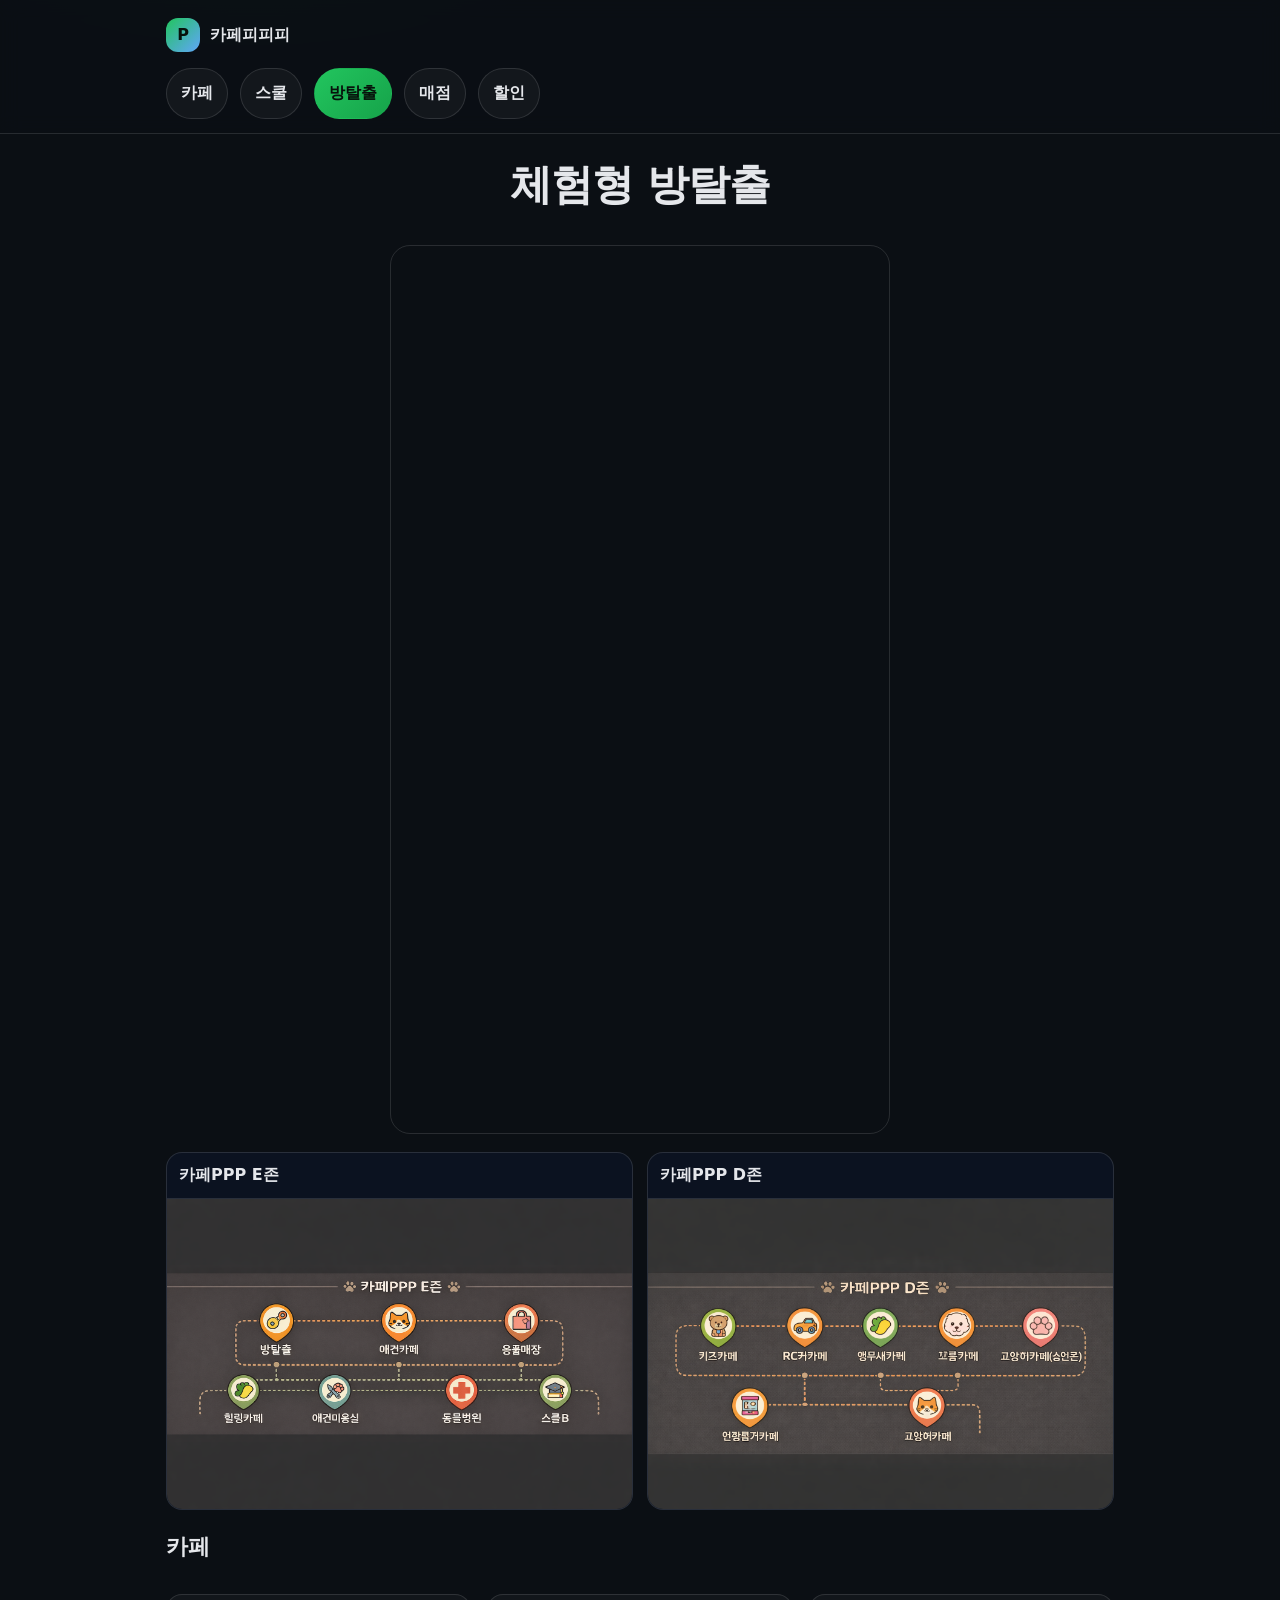
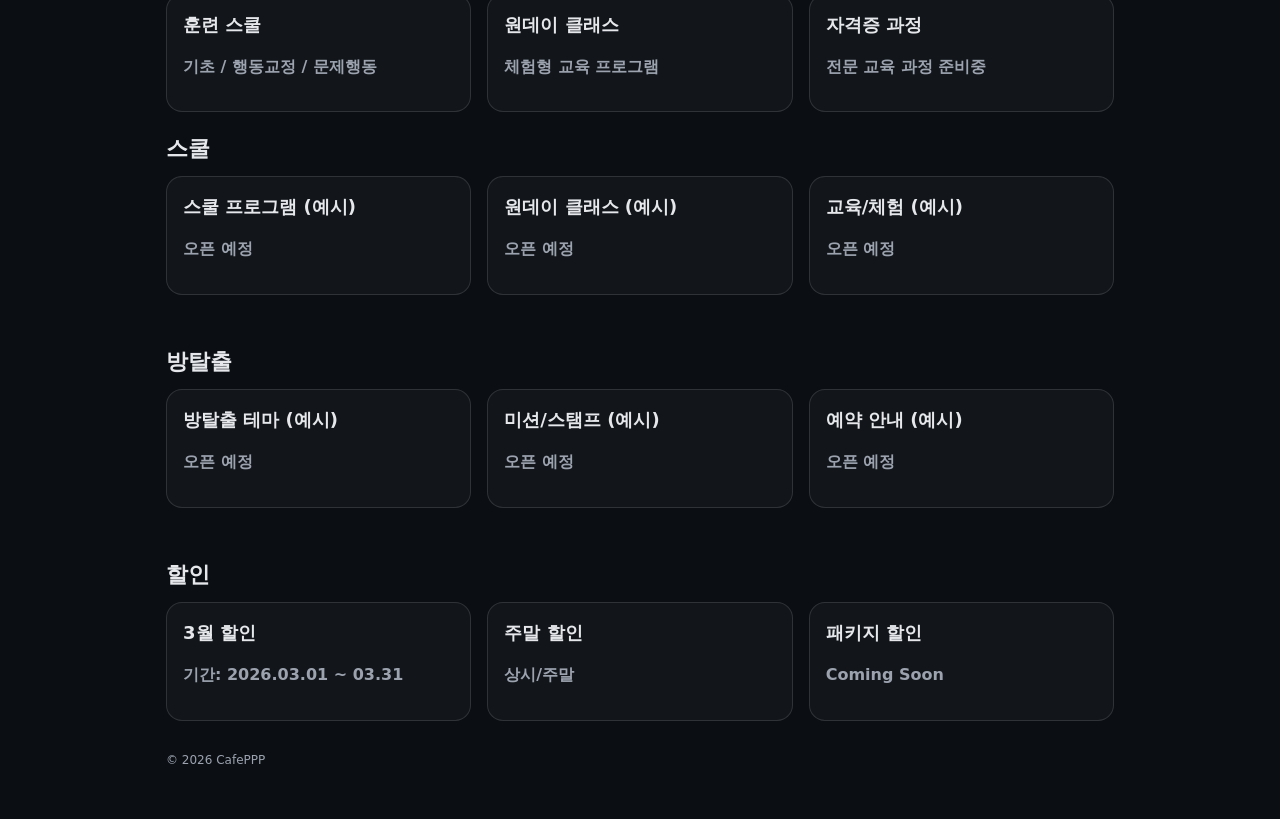
<file: escape.html>
<!doctype html>
<html lang="ko">
<head>
  <meta charset="utf-8" />
  <meta name="viewport" content="width=device-width, initial-scale=1" />
  <title>카페피피피 | 체험형 플레이스</title>
  <meta name="description" content="체험형 플레이스, 카페피피피" />
  <link rel="stylesheet" href="./assets/style.css" />

  <style>
    .zoneMapWrap{
      display:flex;
      gap:14px;
      align-items:stretch;
    }

    .zoneCard{
      margin:0;
      flex:1;
      border:1px solid var(--line);
      border-radius:16px;
      overflow:hidden;
      background:#0b1220;
    }

    .zoneTitle{
      padding:10px 12px;
      font-weight:900;
      border-bottom:1px solid var(--line);
    }

    .zoneCard img{
      width:100%;
      height:auto;
      display:block;
      object-fit:contain; /* 지도는 안 잘리게 */
    }

    /* 모바일: 세로로 쌓기 */
    @media (max-width:900px){
      .zoneMapWrap{flex-direction:column;}
    }

    /* ===== 헤더 2줄 구조 (왼쪽 정렬 유지) ===== */
.topRow{
  display:flex;
  align-items:center;
  justify-content:flex-start;
  padding:18px 0 16px;  /* 👈 6px → 16px */
}

.menuRow{
  display:flex;
  gap:12px;
  justify-content:flex-start;
  padding-bottom:14px;
  flex-wrap:nowrap;       /* 줄바꿈 금지 */
  overflow-x:auto;        /* 가로 스크롤 허용 */
}

.menuRow::-webkit-scrollbar{
  display:none;
}

   .menuRow .btn{
  white-space: nowrap;   /* ✅ 글자 줄바꿈 금지 */
}

    /* ===== 상단 쇼츠 영상 ===== */
    .topVideo{
      width:100%;
      margin:18px 0 18px;
      display:flex;
      justify-content:center;
    }
    .videoWrap{
      position:relative;
      width:100%;
      max-width:500px;
      aspect-ratio:9 / 16;
      overflow:hidden;
      border-radius:20px;
      border:1px solid var(--line);
    }
    .videoWrap iframe{
      position:absolute;
      inset:0;
      width:100%;
      height:100%;
    }

    /* ===== 지도 이미지 섹션 ===== */
    .mapSection{
      margin: 0 0 14px;
    }
    .mapBox{
      border:1px solid var(--line);
      border-radius:16px;
      overflow:hidden;
      background:#0b1220;
    }
    .mapBox img{
      width:100%;
      height:auto;
      display:block;
      object-fit:contain;
    }

    /* ===== 메인 타이틀 ===== */
    .heroMain{
      padding: 18px 0 10px;  /* 영상/지도 들어가니 타이틀은 컴팩트 */
      text-align:center;
    }
    .heroMain h1{
      margin:0;
      font-size:42px;
      font-weight:900;
      letter-spacing:-0.02em;
    }

    /* ===== 섹션 타이틀 ===== */
    .sectionTitle{
      margin:20px 0 10px;
    }
    .sectionTitle h2{
      margin:0;
      font-size:22px;
    }

    /* ===== 매장 카드: 정사각형 + 안 잘림 + 전체 클릭 ===== */
    .storeGrid{
      display:grid;
      gap:16px;
      grid-template-columns:repeat(3,1fr);
    }
    .storeCard{
      text-decoration:none;
      color:inherit;
      display:block;
    }
    .storeCard .card{
      padding:14px;
      cursor:pointer;
    }
    .storeCardThumb{
      width:100%;
      aspect-ratio:1 / 1;
      border-radius:12px;
      border:1px solid var(--line);
      overflow:hidden;
      display:flex;
      justify-content:center;
      align-items:center;
      background:#0b1220;
      margin-bottom:10px;
    }
    .storeCardThumb img{
      width:100%;
      height:100%;
      object-fit:contain;
      display:block;
    }
    .card h3{
      margin:0;
      font-size:18px;
    }

    /* ===== 할인(이벤트) ===== */
    .discountWrap{
      margin-top:50px;
    }
    .eventGrid{
      display:grid;
      gap:16px;
      grid-template-columns:repeat(3,1fr);
    }

    /* ===== 반응형 ===== */
    @media (max-width:900px){
      .heroMain h1{font-size:28px;}
      .storeGrid, .eventGrid{grid-template-columns:1fr;}
      .videoWrap{max-width:420px;}
    }
  </style>
</head>

<body>

<header class="header" id="top">
  <div class="container">

    <!-- 첫 줄: 로고 (기존처럼 왼쪽) -->
    <div class="topRow">
      <a class="brand" href="#top">
        <span class="logo">P</span>
        <span>카페피피피</span>
      </a>
    </div>

    <!-- 둘째 줄: 메뉴 -->
<div class="menuRow">
  <a class="btn" href="./cafe.html">카페</a>
  <a class="btn" href="./school.html">스쿨</a>
  <a class="btn primary" href="./escape.html">방탈출</a>
  <a class="btn" href="./shop.html">매점</a>
  <a class="btn" href="./discount.html">할인</a>
</div>

  </div>
</header>

<main class="container">
  <!-- ✅ 메인 타이틀 -->
<section class="heroMain">
  <h1>체험형 방탈출</h1>
</section>
  <!-- ✅ 상단 쇼츠 영상 -->
<section class="topVideo">
  <div class="videoWrap">
    <iframe
      src="https://www.youtube.com/embed/46xTYlLydt8?autoplay=1&mute=1&controls=0&loop=1&playlist=46xTYlLydt8&modestbranding=1&rel=0"
      title="방탈출 쇼츠"
      frameborder="0"
      allow="autoplay; encrypted-media; picture-in-picture"
      allowfullscreen>
    </iframe>
  </div>
</section>

  <!-- ✅ 영상 바로 밑 전체 지도 -->


  <!-- ✅ (형이 넣어둔) E존/D존 지도 2개 카드 -->
  <section class="mapSection" aria-label="카페피피피 존 지도">
    <div class="zoneMapWrap">
      <figure class="zoneCard">
        <div class="zoneTitle">카페PPP E존</div>
        <img src="./images/ezone.png" alt="카페PPP E존 지도">
      </figure>

      <figure class="zoneCard">
        <div class="zoneTitle">카페PPP D존</div>
        <img src="./images/dzone.png" alt="카페PPP D존 지도">
      </figure>
    </div>
  </section>



  <!-- ✅ 카페(=매장 섹션으로 연결) -->
  <div class="sectionTitle" id="cafe">
    <h2>카페</h2>
  </div>

  <!-- ✅ 12개 매장 카드 (카드 전체 클릭) -->
<section class="eventGrid" style="margin-top:30px;">
  <article class="card">
    <h3>훈련 스쿨</h3>
    <p class="muted">기초 / 행동교정 / 문제행동</p>
  </article>

  <article class="card">
    <h3>원데이 클래스</h3>
    <p class="muted">체험형 교육 프로그램</p>
  </article>

  <article class="card">
    <h3>자격증 과정</h3>
    <p class="muted">전문 교육 과정 준비중</p>
  </article>
</section>

  <!-- ✅ 스쿨 섹션(일단 자리만) -->
  <div class="sectionTitle" id="school">
    <h2>스쿨</h2>
  </div>
  <section class="eventGrid">
    <article class="card">
      <h3>스쿨 프로그램 (예시)</h3>
      <p class="muted">오픈 예정</p>
    </article>
    <article class="card">
      <h3>원데이 클래스 (예시)</h3>
      <p class="muted">오픈 예정</p>
    </article>
    <article class="card">
      <h3>교육/체험 (예시)</h3>
      <p class="muted">오픈 예정</p>
    </article>
  </section>

  <!-- ✅ 방탈출 섹션(일단 자리만) -->
  <div class="sectionTitle" id="escape" style="margin-top:50px;">
    <h2>방탈출</h2>
  </div>
  <section class="eventGrid">
    <article class="card">
      <h3>방탈출 테마 (예시)</h3>
      <p class="muted">오픈 예정</p>
    </article>
    <article class="card">
      <h3>미션/스탬프 (예시)</h3>
      <p class="muted">오픈 예정</p>
    </article>
    <article class="card">
      <h3>예약 안내 (예시)</h3>
      <p class="muted">오픈 예정</p>
    </article>
  </section>

  <!-- ✅ 할인(이벤트) 섹션: 이벤트 → 할인으로 변경 -->
  <div class="discountWrap" id="discount">
    <div class="sectionTitle">
      <h2>할인</h2>
    </div>

    <section class="eventGrid">
      <article class="card">
        <h3>3월 할인</h3>
        <p class="muted">기간: 2026.03.01 ~ 03.31</p>
      </article>

      <article class="card">
        <h3>주말 할인</h3>
        <p class="muted">상시/주말</p>
      </article>

      <article class="card">
        <h3>패키지 할인</h3>
        <p class="muted">Coming Soon</p>
      </article>
    </section>
  </div>

  <footer class="footer">
    © <span id="year"></span> CafePPP
  </footer>

</main>

<script>
  document.getElementById("year").textContent = new Date().getFullYear();
</script>

</body>
</html>
</file>
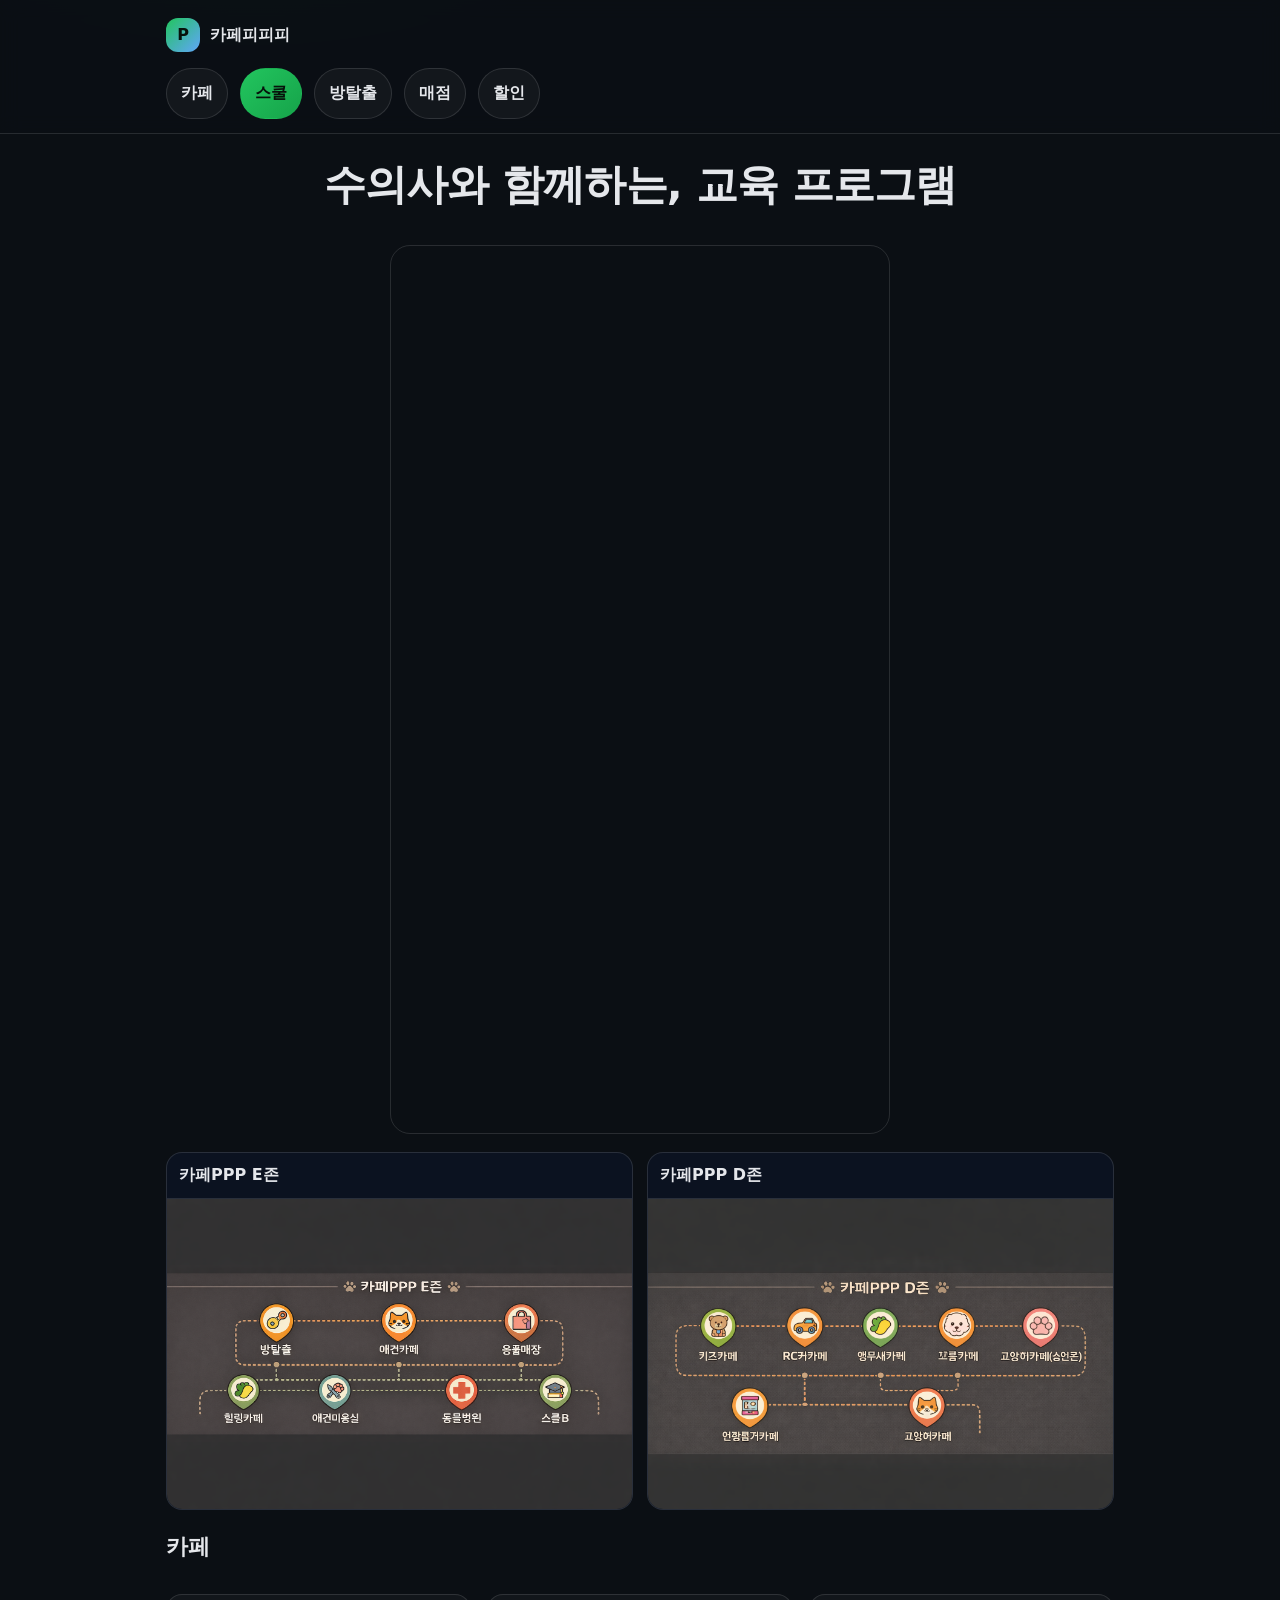
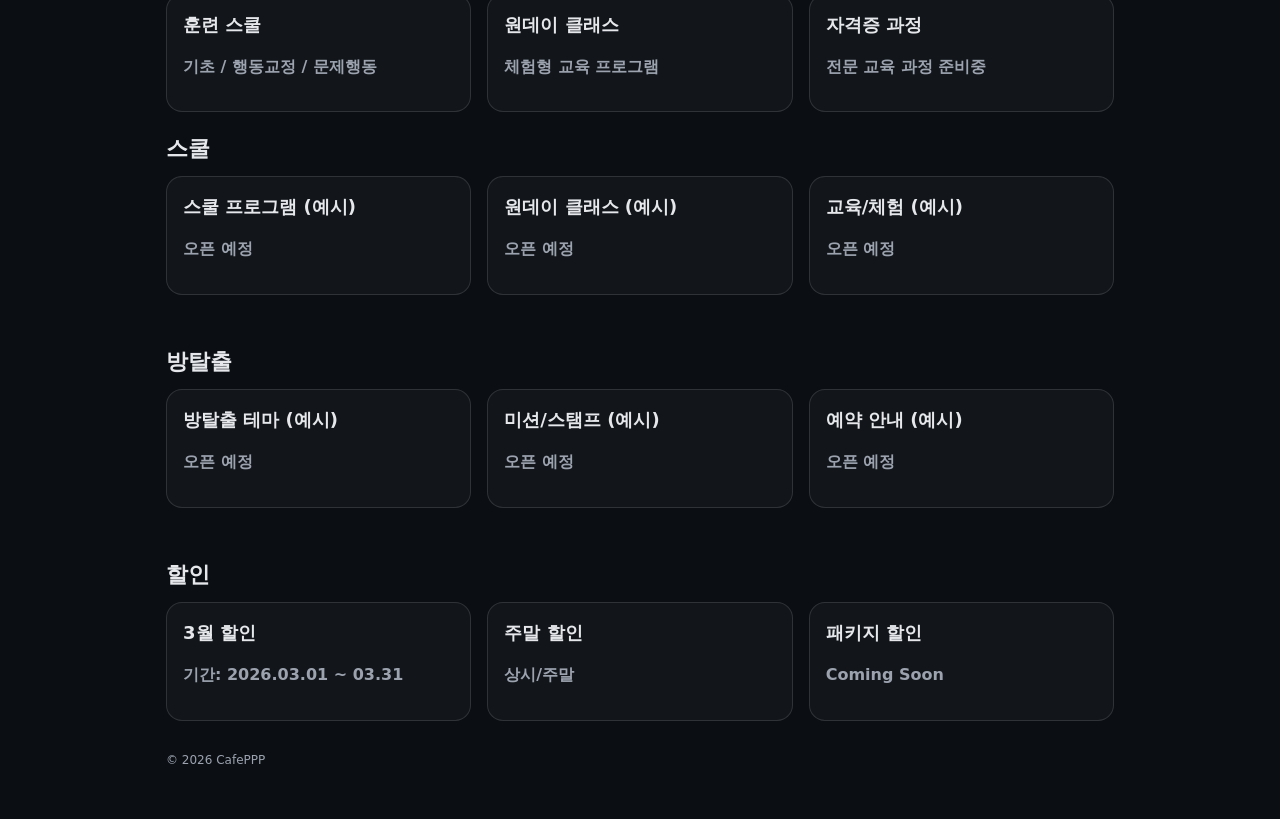
<file: school.html>
<!doctype html>
<html lang="ko">
<head>
  <meta charset="utf-8" />
  <meta name="viewport" content="width=device-width, initial-scale=1" />
  <title>카페피피피 | 체험형 플레이스</title>
  <meta name="description" content="체험형 플레이스, 카페피피피" />
  <link rel="stylesheet" href="./assets/style.css" />

  <style>
    .zoneMapWrap{
      display:flex;
      gap:14px;
      align-items:stretch;
    }

    .zoneCard{
      margin:0;
      flex:1;
      border:1px solid var(--line);
      border-radius:16px;
      overflow:hidden;
      background:#0b1220;
    }

    .zoneTitle{
      padding:10px 12px;
      font-weight:900;
      border-bottom:1px solid var(--line);
    }

    .zoneCard img{
      width:100%;
      height:auto;
      display:block;
      object-fit:contain; /* 지도는 안 잘리게 */
    }

    /* 모바일: 세로로 쌓기 */
    @media (max-width:900px){
      .zoneMapWrap{flex-direction:column;}
    }

    /* ===== 헤더 2줄 구조 (왼쪽 정렬 유지) ===== */
.topRow{
  display:flex;
  align-items:center;
  justify-content:flex-start;
  padding:18px 0 16px;  /* 👈 6px → 16px */
}

.menuRow{
  display:flex;
  gap:12px;
  justify-content:flex-start;
  padding-bottom:14px;
  flex-wrap:nowrap;       /* 줄바꿈 금지 */
  overflow-x:auto;        /* 가로 스크롤 허용 */
}

.menuRow::-webkit-scrollbar{
  display:none;
}

 .menuRow .btn{
  white-space: nowrap;   /* ✅ 글자 줄바꿈 금지 */
}

    /* ===== 상단 쇼츠 영상 ===== */
    .topVideo{
      width:100%;
      margin:18px 0 18px;
      display:flex;
      justify-content:center;
    }
    .videoWrap{
      position:relative;
      width:100%;
      max-width:500px;
      aspect-ratio:9 / 16;
      overflow:hidden;
      border-radius:20px;
      border:1px solid var(--line);
    }
    .videoWrap iframe{
      position:absolute;
      inset:0;
      width:100%;
      height:100%;
    }

    /* ===== 지도 이미지 섹션 ===== */
    .mapSection{
      margin: 0 0 14px;
    }
    .mapBox{
      border:1px solid var(--line);
      border-radius:16px;
      overflow:hidden;
      background:#0b1220;
    }
    .mapBox img{
      width:100%;
      height:auto;
      display:block;
      object-fit:contain;
    }

    /* ===== 메인 타이틀 ===== */
    .heroMain{
      padding: 18px 0 10px;  /* 영상/지도 들어가니 타이틀은 컴팩트 */
      text-align:center;
    }
    .heroMain h1{
      margin:0;
      font-size:42px;
      font-weight:900;
      letter-spacing:-0.02em;
    }

    /* ===== 섹션 타이틀 ===== */
    .sectionTitle{
      margin:20px 0 10px;
    }
    .sectionTitle h2{
      margin:0;
      font-size:22px;
    }

    /* ===== 매장 카드: 정사각형 + 안 잘림 + 전체 클릭 ===== */
    .storeGrid{
      display:grid;
      gap:16px;
      grid-template-columns:repeat(3,1fr);
    }
    .storeCard{
      text-decoration:none;
      color:inherit;
      display:block;
    }
    .storeCard .card{
      padding:14px;
      cursor:pointer;
    }
    .storeCardThumb{
      width:100%;
      aspect-ratio:1 / 1;
      border-radius:12px;
      border:1px solid var(--line);
      overflow:hidden;
      display:flex;
      justify-content:center;
      align-items:center;
      background:#0b1220;
      margin-bottom:10px;
    }
    .storeCardThumb img{
      width:100%;
      height:100%;
      object-fit:contain;
      display:block;
    }
    .card h3{
      margin:0;
      font-size:18px;
    }

    /* ===== 할인(이벤트) ===== */
    .discountWrap{
      margin-top:50px;
    }
    .eventGrid{
      display:grid;
      gap:16px;
      grid-template-columns:repeat(3,1fr);
    }

    /* ===== 반응형 ===== */
    @media (max-width:900px){
      .heroMain h1{font-size:28px;}
      .storeGrid, .eventGrid{grid-template-columns:1fr;}
      .videoWrap{max-width:420px;}
    }
  </style>
</head>

<body>

<header class="header" id="top">
  <div class="container">

    <!-- 첫 줄: 로고 (기존처럼 왼쪽) -->
    <div class="topRow">
      <a class="brand" href="#top">
        <span class="logo">P</span>
        <span>카페피피피</span>
      </a>
    </div>

    <!-- 둘째 줄: 메뉴 -->
<div class="menuRow">
  <a class="btn" href="./cafe.html">카페</a>
  <a class="btn primary" href="./school.html">스쿨</a>
  <a class="btn" href="./escape.html">방탈출</a>
  <a class="btn" href="./shop.html">매점</a>
  <a class="btn" href="./discount.html">할인</a>
</div>

  </div>
</header>

<main class="container">
<section class="heroMain">
  <h1>수의사와 함께하는, 교육 프로그램</h1>
</section>
  
  <!-- ✅ 상단 쇼츠 영상 -->
<section class="topVideo">
  <div class="videoWrap">
    <iframe
      src="https://www.youtube.com/embed/m7wDT41jPLA?autoplay=1&mute=1&controls=0&loop=1&playlist=m7wDT41jPLA&modestbranding=1&rel=0"
      title="스쿨 쇼츠"
      frameborder="0"
      allow="autoplay; encrypted-media; picture-in-picture"
      allowfullscreen>
    </iframe>
  </div>
</section>

  <!-- ✅ 영상 바로 밑 전체 지도 -->


  <!-- ✅ (형이 넣어둔) E존/D존 지도 2개 카드 -->
  <section class="mapSection" aria-label="카페피피피 존 지도">
    <div class="zoneMapWrap">
      <figure class="zoneCard">
        <div class="zoneTitle">카페PPP E존</div>
        <img src="./images/ezone.png" alt="카페PPP E존 지도">
      </figure>

      <figure class="zoneCard">
        <div class="zoneTitle">카페PPP D존</div>
        <img src="./images/dzone.png" alt="카페PPP D존 지도">
      </figure>
    </div>
  </section>

  <!-- ✅ 메인 타이틀 -->


  <!-- ✅ 카페(=매장 섹션으로 연결) -->
  <div class="sectionTitle" id="cafe">
    <h2>카페</h2>
  </div>

  <!-- ✅ 12개 매장 카드 (카드 전체 클릭) -->
<section class="eventGrid" style="margin-top:30px;">
  <article class="card">
    <h3>훈련 스쿨</h3>
    <p class="muted">기초 / 행동교정 / 문제행동</p>
  </article>

  <article class="card">
    <h3>원데이 클래스</h3>
    <p class="muted">체험형 교육 프로그램</p>
  </article>

  <article class="card">
    <h3>자격증 과정</h3>
    <p class="muted">전문 교육 과정 준비중</p>
  </article>
</section>

  <!-- ✅ 스쿨 섹션(일단 자리만) -->
  <div class="sectionTitle" id="school">
    <h2>스쿨</h2>
  </div>
  <section class="eventGrid">
    <article class="card">
      <h3>스쿨 프로그램 (예시)</h3>
      <p class="muted">오픈 예정</p>
    </article>
    <article class="card">
      <h3>원데이 클래스 (예시)</h3>
      <p class="muted">오픈 예정</p>
    </article>
    <article class="card">
      <h3>교육/체험 (예시)</h3>
      <p class="muted">오픈 예정</p>
    </article>
  </section>

  <!-- ✅ 방탈출 섹션(일단 자리만) -->
  <div class="sectionTitle" id="escape" style="margin-top:50px;">
    <h2>방탈출</h2>
  </div>
  <section class="eventGrid">
    <article class="card">
      <h3>방탈출 테마 (예시)</h3>
      <p class="muted">오픈 예정</p>
    </article>
    <article class="card">
      <h3>미션/스탬프 (예시)</h3>
      <p class="muted">오픈 예정</p>
    </article>
    <article class="card">
      <h3>예약 안내 (예시)</h3>
      <p class="muted">오픈 예정</p>
    </article>
  </section>

  <!-- ✅ 할인(이벤트) 섹션: 이벤트 → 할인으로 변경 -->
  <div class="discountWrap" id="discount">
    <div class="sectionTitle">
      <h2>할인</h2>
    </div>

    <section class="eventGrid">
      <article class="card">
        <h3>3월 할인</h3>
        <p class="muted">기간: 2026.03.01 ~ 03.31</p>
      </article>

      <article class="card">
        <h3>주말 할인</h3>
        <p class="muted">상시/주말</p>
      </article>

      <article class="card">
        <h3>패키지 할인</h3>
        <p class="muted">Coming Soon</p>
      </article>
    </section>
  </div>

  <footer class="footer">
    © <span id="year"></span> CafePPP
  </footer>

</main>

<script>
  document.getElementById("year").textContent = new Date().getFullYear();
</script>

</body>
</html>
</file>
<file: assets/style.css>
:root{
  --bg:#0b0f14;
  --panel:#0f172a;
  --text:#e5e7eb;
  --muted:#9ca3af;
  --line:rgba(255,255,255,.12);
  --brand:#22c55e;
  --radius:16px;
  --max:980px;
}

*{box-sizing:border-box}
body{
  margin:0;
  font-family: system-ui,-apple-system,Segoe UI,Roboto,"Noto Sans KR",sans-serif;
  background: radial-gradient(800px 500px at 20% -10%, rgba(34,197,94,.18), transparent 60%), var(--bg);
  color:var(--text);
  line-height:1.55;
}
a{color:inherit;text-decoration:none}
.container{max-width:var(--max); margin:0 auto; padding:0 16px}

.header{
  position:sticky; top:0; z-index:10;
  backdrop-filter: blur(10px);
  background: rgba(11,15,20,.7);
  border-bottom:1px solid var(--line);
}
.header .inner{
  display:flex; align-items:center; justify-content:space-between;
  padding:14px 0;
}
.brand{display:flex; gap:10px; align-items:center; font-weight:900}
.logo{
  width:34px; height:34px; border-radius:12px;
  display:grid; place-items:center;
  background: linear-gradient(135deg, var(--brand), #60a5fa);
  color:#07110b; font-weight:900;
}

.btn{
  display:inline-flex; align-items:center; justify-content:center;
  padding:12px 14px;
  border-radius:999px;
  border:1px solid var(--line);
  background: rgba(255,255,255,.04);
  font-weight:800;
}
.btn.primary{background: linear-gradient(135deg, var(--brand), #16a34a); border-color:transparent; color:#07110b}
.btn:hover{filter:brightness(1.05)}

.hero{
  margin:18px 0;
  border:1px solid var(--line);
  border-radius: calc(var(--radius) + 8px);
  overflow:hidden;
  background: #091221;
}
.hero-cover{
  height:260px;
  background-size:cover;
  background-position:center;
  position:relative;
}
.hero-cover::after{
  content:"";
  position:absolute; inset:0;
  background: linear-gradient(90deg, rgba(0,0,0,.75), rgba(0,0,0,.15));
}
.hero-body{padding:18px}
h1{margin:0 0 6px; letter-spacing:-.02em}
.muted{color:var(--muted); font-weight:650}
.tags{display:flex; gap:8px; flex-wrap:wrap; margin-top:10px}
.tag{
  font-size:12px; padding:6px 10px; border-radius:999px;
  border:1px solid var(--line); color:var(--muted); font-weight:800;
  background: rgba(255,255,255,.03);
}
.actions{display:flex; gap:10px; flex-wrap:wrap; margin-top:14px}

.card{
  border:1px solid var(--line);
  background: rgba(255,255,255,.03);
  border-radius: var(--radius);
  padding:16px;
}
.card h2{margin:0 0 10px; font-size:18px}
.grid{display:grid; gap:12px}
.grid.two{grid-template-columns: 1fr 1fr}

.list{margin:0; padding-left:18px; color:var(--muted); font-weight:650}
.photos{
  display:grid; gap:10px;
  grid-template-columns: repeat(3, 1fr);
}
.photos img{
  width:100%; height:130px; object-fit:cover;
  border-radius: 12px; border:1px solid var(--line);
  background:#0b1220;
}

.footer{padding:30px 0 50px; color:var(--muted); font-size:12px}

@media (max-width: 820px){
  .grid.two{grid-template-columns:1fr}
  .hero-cover{height:220px}
  .photos{grid-template-columns: 1fr 1fr}
}
</file>
